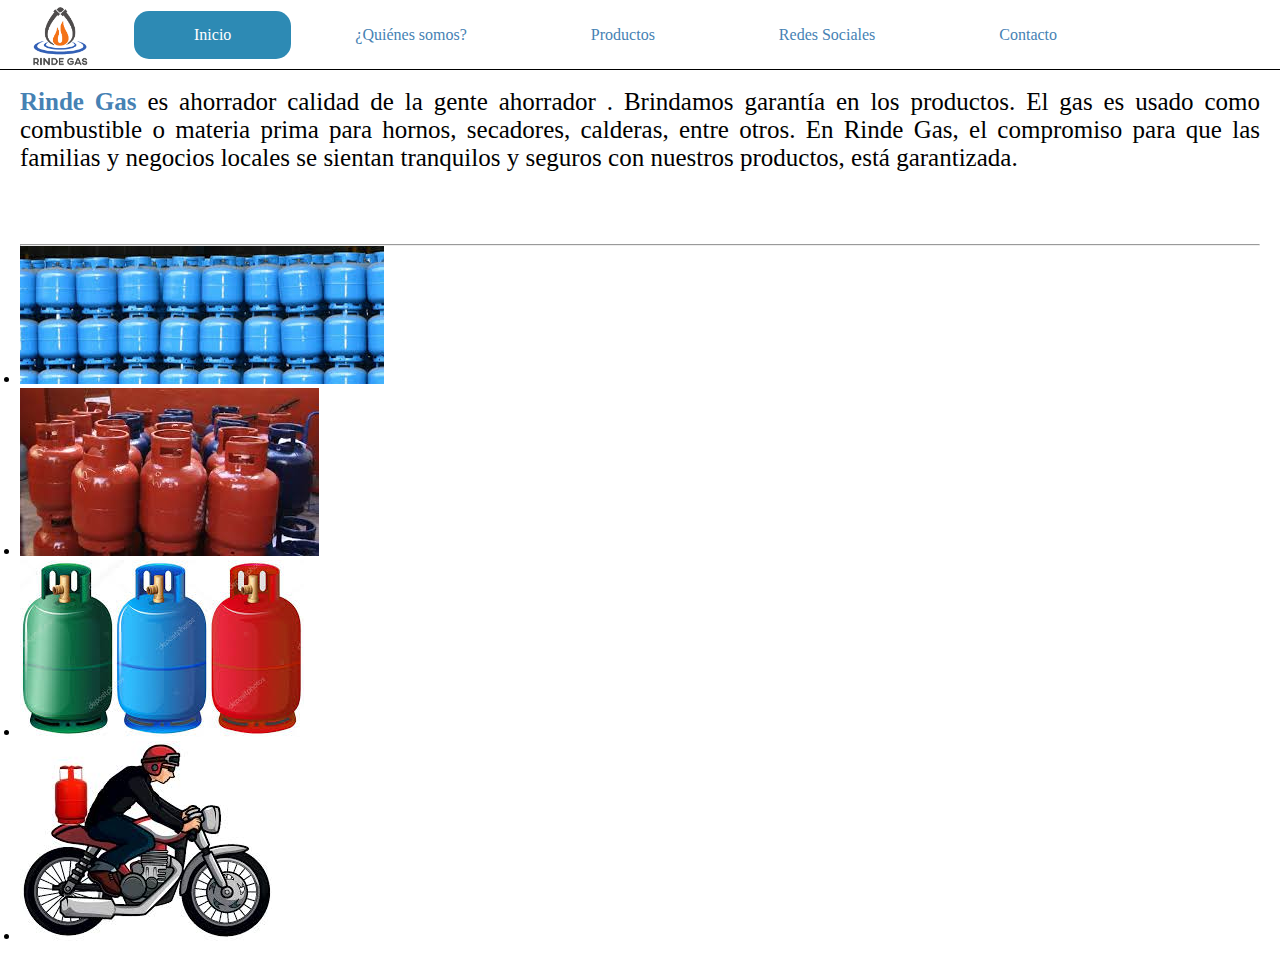
<file: index.html>
<!DOCTYPE html>
<html lang="en">

<head>
   <meta charset="UTF-8">
   <meta name="viewport" content="width=device-width, initial-scale=1.0">
   <title>RindeGas - Inicio</title>
   <link rel="stylesheet" href="assets/css/estilos.css">
   <link rel="stylesheet" href="assets/css/slippry.css">
</head>

<body>
   <header>
      <nav class="navegacion">
         <img src="assets/img/logo.png" class="logo">
         <ul class="menu">
            <li>
               <a href="index.html">
               </a>
            </li>
            <li class="menuActivo"><a href="index.html">Inicio</a></li>
            <li>
               <a href="quienessomos.html">¿Quiénes somos?</a>
               <ul class="submenu">
                  <li><a href="mision.html">Misión</a></li>
                  <li><a href="vision.html">Visión</a></li>
               </ul>
            </li>
            <li><a href="productos.html">Productos</a></li>
            <li><a href="redessociales.html">Redes Sociales</a></li>
            <li><a href="contacto.html">Contacto</a></li>
         </ul>
      </nav>
   </header>

   <br />

   <div class="cuerpo">
      <p style="text-align: justify; font-size: 25px;">
         <span style="color:steelblue; font-weight: bold;">Rinde Gas</span> es ahorrador calidad de la
         gente ahorrador . Brindamos garantía en los productos.
         El gas es usado como combustible o materia prima para hornos, secadores, calderas, entre otros. En Rinde Gas,
         el compromiso para que las familias y negocios locales se sientan tranquilos y seguros con nuestros productos,
         está garantizada.
      </p>
      <br />
      <br />
      <br />
      <br />
      <hr />
      <ul id="galeria">
         <li>
            <a href="#slide1"><img src="assets/img/1.jpeg" alt="Productos"></a>
         </li>
         <li>
            <a href="#slide2"><img src="assets/img/2.jpeg" alt="Calidad"></a>
         </li>
         <li>
            <a href="#slide3"><img src="assets/img/3.jpeg" alt="Variedad"></a>
         </li>
         <li>
            <a href="#slide4"><img src="assets/img/4.jpeg" alt="Delivery"></a>
         </li>
      </ul>
   </div>
   <br />
   <script src="https://code.jquery.com/jquery-3.1.1.min.js"
      integrity="sha256-hVVnYaiADRTO2PzUGmuLJr8BLUSjGIZsDYGmIJLv2b8=" crossorigin="anonymous"></script>
   <script src="assets/js/slippry.min.js"></script>
   <script>
      $(function () {
         var demo1 = $("#galeria").slippry();
      });
   </script>
</body>

</html>
</file>
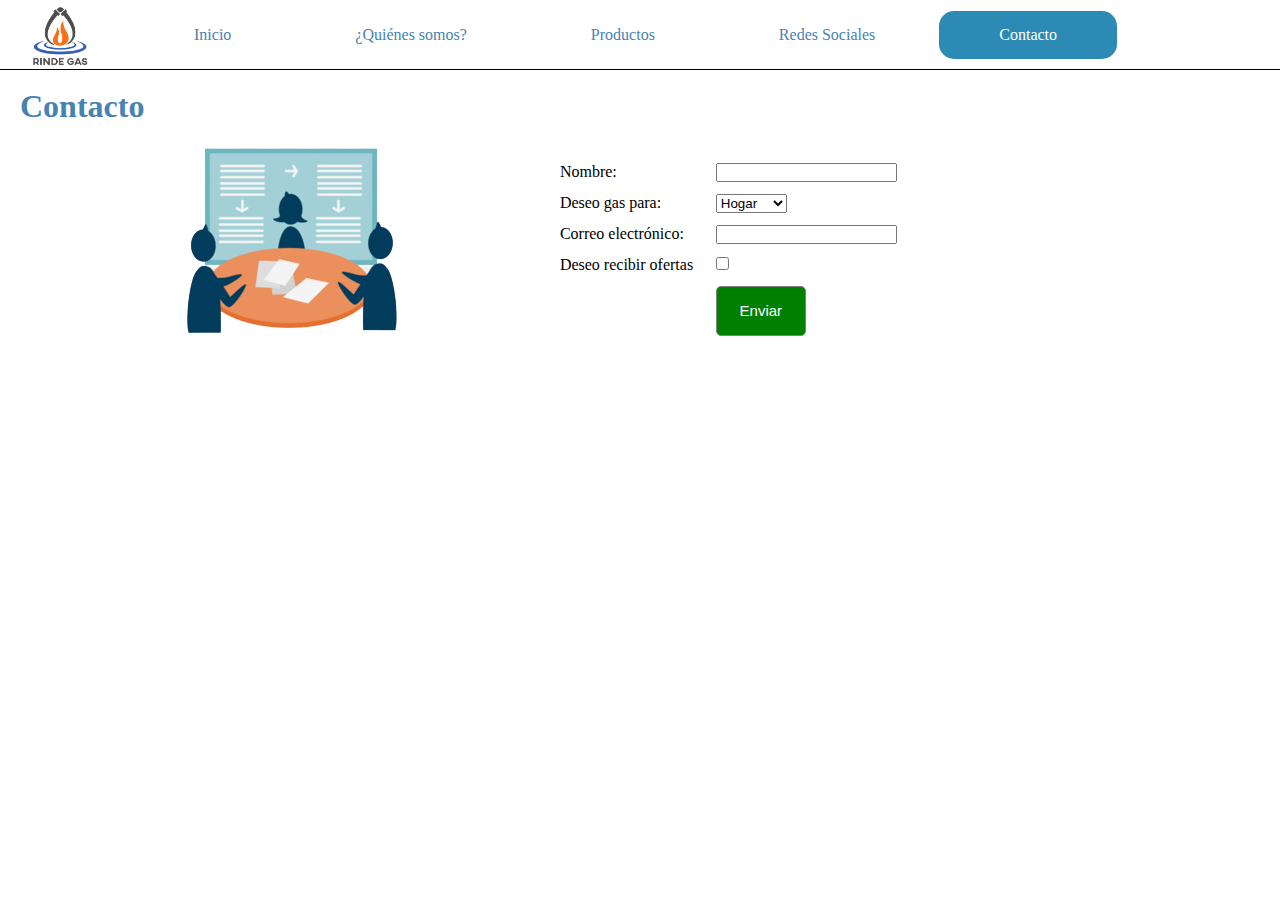
<file: contacto.html>
<!DOCTYPE html>
<html lang="en">

<head>
   <meta charset="UTF-8">
   <meta name="viewport" content="width=device-width, initial-scale=1.0">
   <title>RindeGas - Contacto</title>
   <link rel="stylesheet" href="assets/css/estilos.css">
   <script src="assets/js/registro.js"></script>
</head>

<body>
   <header>
      <nav class="navegacion">
         <img src="assets/img/logo.png" class="logo">
         <ul class="menu">
            <li>
               <a href="index.html">
               </a>
            </li>
            <li><a href="index.html">Inicio</a></li>
            <li>
               <a href="quienessomos.html">¿Quiénes somos?</a>
               <ul class="submenu">
                  <li><a href="mision.html">Misión</a></li>
                  <li><a href="vision.html">Visión</a></li>
               </ul>
            </li>
            <li><a href="productos.html">Productos</a></li>
            <li><a href="redessociales.html">Redes Sociales</a></li>
            <li class="menuActivo"><a href="contacto.html">Contacto</a></li>
         </ul>
      </nav>
   </header>

   <br />

   <div class="cuerpo">
      <h1><span style="color:steelblue; font-weight: bold;">Contacto</span></h1>
      <table style="width: 100%;">
         <tr>
            <td style="text-align: center;">
               <img src="assets/img/contacto.png">
            </td>
            <td>
               <table class="tabla">
                  <tr style="margin-bottom: 20px;">
                     <td><label style="margin-right: 30px;">Nombre: </label></td>
                     <td><input type="text" id="txtNombre"></td>
                  </tr>
                  <tr>
                     <td> <label style="margin-right: 30px;">Deseo gas para: </label></td>
                     <td>
                        <select id="cboGasPara">
                           <option value="Hogar">Hogar</option>
                           <option value="Negocio">Negocio</option>
                        </select>
                     </td>
                  </tr>
                  <tr>
                     <td><label style="margin-right: 30px;">Correo electrónico: </label></td>
                     <td><input type="text" id="txtCorreo"></td>
                  </tr>
                  <tr>
                     <td><label>Deseo recibir ofertas</label></td>
                     <td><input type="checkbox" id="chkRecibirOferta" style="margin-right: 10px;"></td>
                  </tr>
                  <tr>
                     <td>&nbsp;</td>
                     <td><button type="button" class="boton" onclick="registrar()">Enviar</button></td>
                  </tr>
               </table>
            </td>
         </tr>
      </table>
   </div>
</body>

</html>
</file>
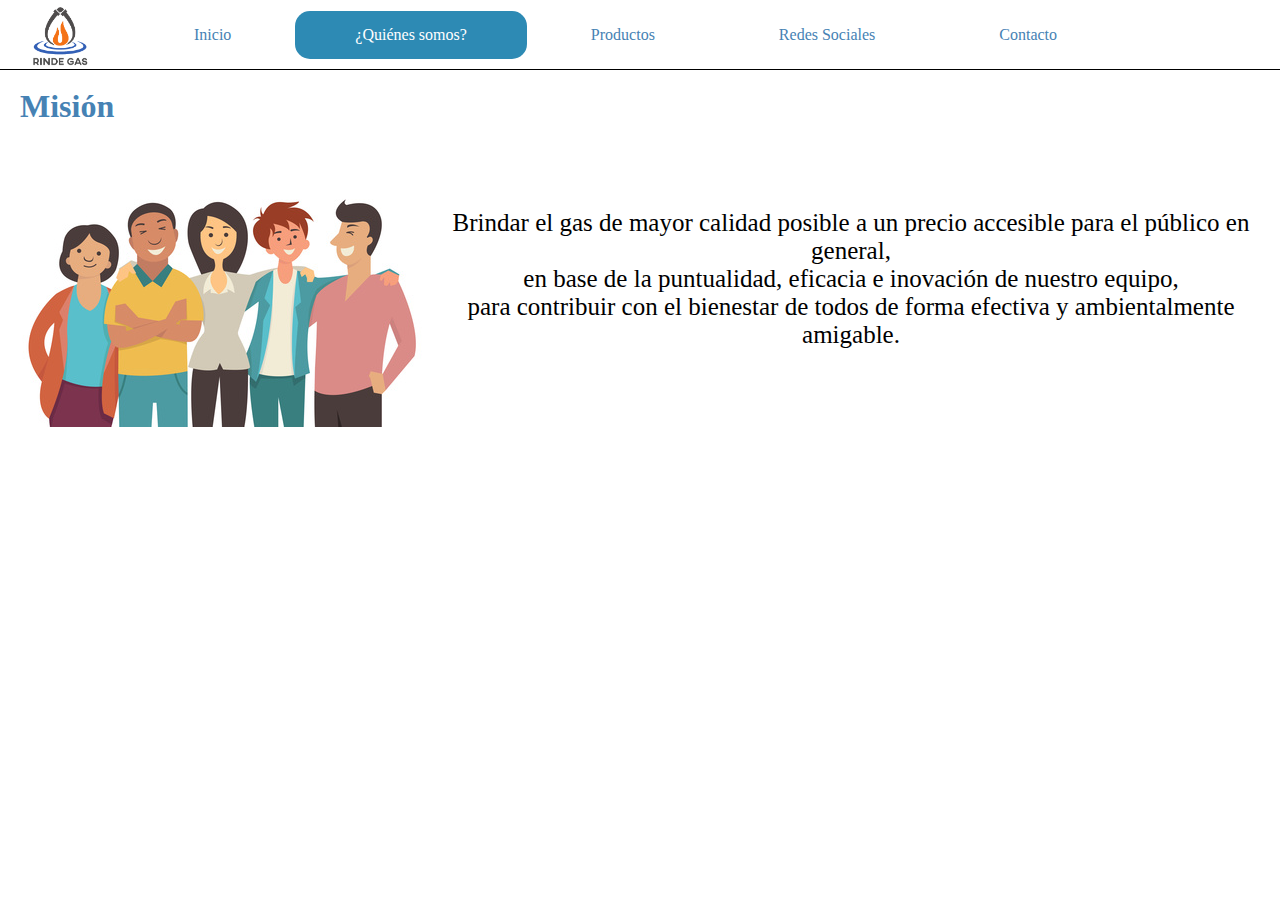
<file: mision.html>
<!DOCTYPE html>
<html lang="en">

<head>
   <meta charset="UTF-8">
   <meta name="viewport" content="width=device-width, initial-scale=1.0">
   <title>RindeGas - Misión</title>
   <link rel="stylesheet" href="assets/css/estilos.css">
</head>

<body>
   <header>
      <nav class="navegacion">
         <img src="assets/img/logo.png" class="logo">
         <ul class="menu">
            <li>
               <a href="index.html">
               </a>
            </li>
            <li><a href="index.html">Inicio</a></li>
            <li class="menuActivo">
               <a href="quienessomos.html">¿Quiénes somos?</a>
               <ul class="submenu">
                  <li class="subMenuActivo"><a href="mision.html">Misión</a></li>
                  <li><a href="vision.html">Visión</a></li>
               </ul>
            </li>
            <li><a href="productos.html">Productos</a></li>
            <li><a href="redessociales.html">Redes Sociales</a></li>
            <li><a href="contacto.html">Contacto</a></li>
         </ul>
      </nav>
   </header>

   <br />

   <div class="cuerpo">
      <h1><span style="color:steelblue; font-weight: bold;">Misión</span></h1>
      <table style="width: 100%;">
         <tr style="text-align: center;">
            <td>
               <img src="assets/img/mision.jpg">
            </td>
            <td>
               <p style="font-size: 25px; padding-left: 20px; text-align: center;">
                  Brindar el gas de mayor calidad posible a un precio accesible para el público en general,<br /> en
                  base de
                  la
                  puntualidad, eficacia e inovación de nuestro equipo,<br /> para contribuir con el bienestar de todos
                  de forma
                  efectiva
                  y ambientalmente amigable.
               </p>
            </td>
         </tr>
      </table>
   </div>

</body>

</html>
</file>
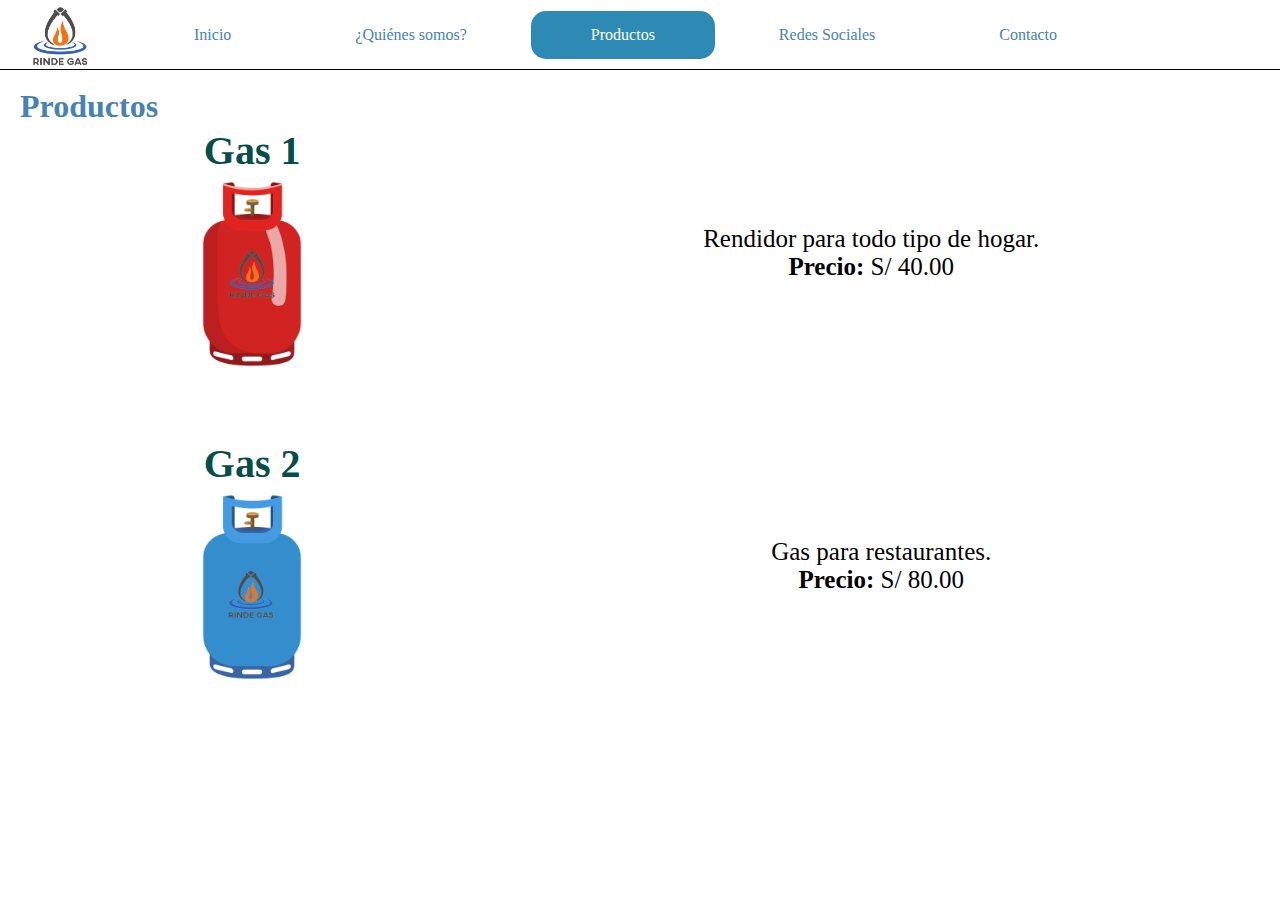
<file: productos.html>
<!DOCTYPE html>
<html lang="en">

<head>
   <meta charset="UTF-8">
   <meta name="viewport" content="width=device-width, initial-scale=1.0">
   <title>RindeGas - Productos</title>
   <link rel="stylesheet" href="assets/css/estilos.css">
</head>

<body>
   <header>
      <nav class="navegacion">
         <img src="assets/img/logo.png" class="logo">
         <ul class="menu">
            <li>
               <a href="index.html">
               </a>
            </li>
            <li><a href="index.html">Inicio</a></li>
            <li>
               <a href="quienessomos.html">¿Quiénes somos?</a>
               <ul class="submenu">
                  <li><a href="mision.html">Misión</a></li>
                  <li><a href="vision.html">Visión</a></li>
               </ul>
            </li>
            <li class="menuActivo"><a href="productos.html">Productos</a></li>
            <li><a href="redessociales.html">Redes Sociales</a></li>
            <li><a href="contacto.html">Contacto</a></li>
         </ul>
      </nav>
   </header>

   <br />

   <div class="cuerpo">
      <h1><span style="color:steelblue; font-weight: bold;">Productos</span></h1>
      <table style="width: 100%;">
         <tr style="text-align: center;">
            <td>
               <h4 style="font-size: 40px; font-weight: bold; color: rgb(7, 78, 75);">Gas 1</h4>
               <img src="assets/img/gas1.png" style="height: 200px;">
            </td>
            <td>
               <p style="font-size: 25px; text-align: center;">
                  Rendidor para todo tipo de hogar.<br />
                  <strong>Precio:</strong> S/ 40.00
               </p>
            </td>
         </tr>
         <tr><td>&nbsp;</td></tr>
         <tr><td>&nbsp;</td></tr>
         <tr><td>&nbsp;</td></tr>
         <tr style="text-align: center;">
            <td>
               <h4 style="font-size: 40px; font-weight: bold; color: rgb(7, 78, 75);;">Gas 2</h4>
               <img src="assets/img/gas2.png" style="height: 200px;">
            </td>
            <td>
               <p style="font-size: 25px; padding-left: 20px; text-align: center;">
                  Gas para restaurantes.<br />
                  <strong>Precio:</strong> S/ 80.00
               </p>
            </td>
         </tr>
      </table>
   </div>

</body>

</html>
</file>
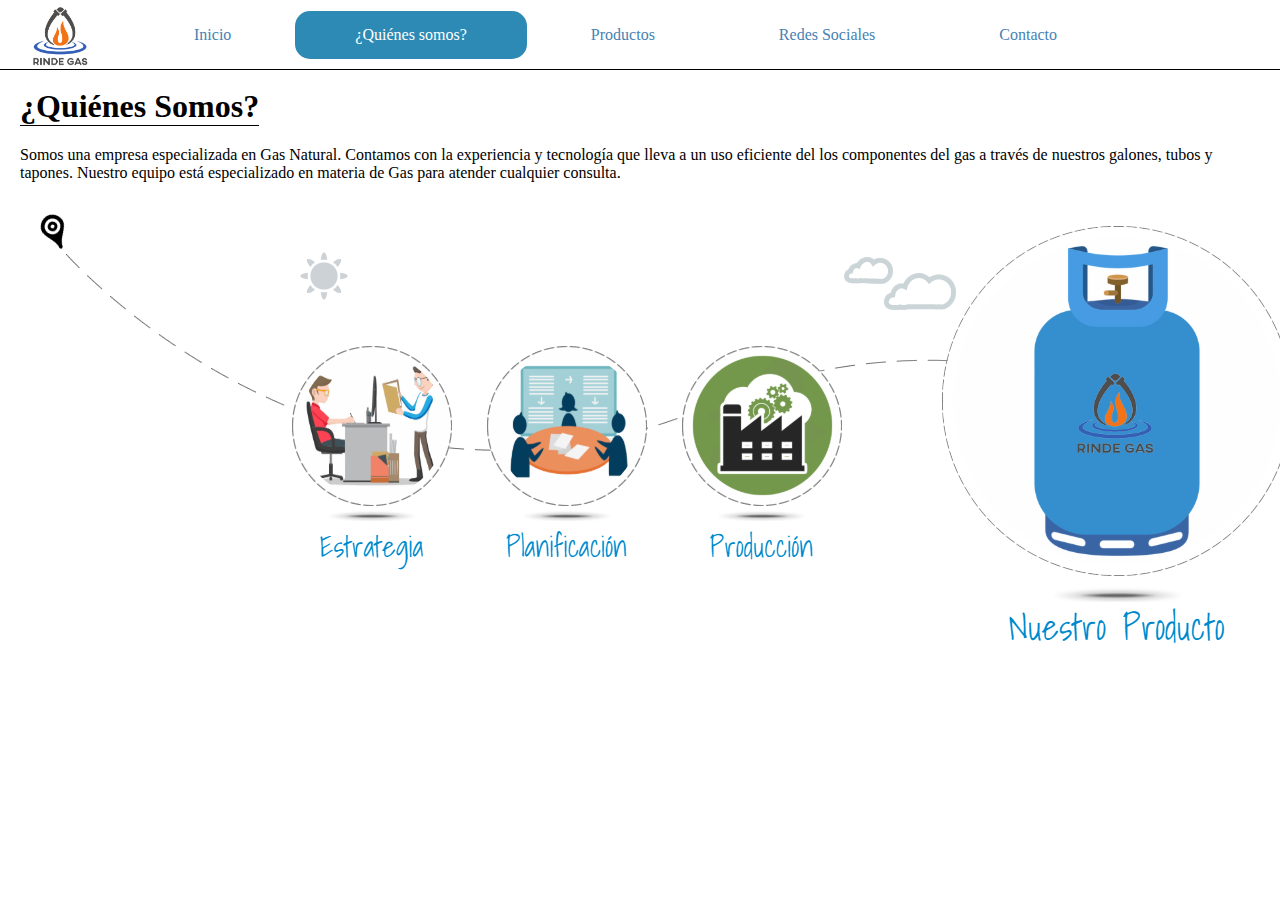
<file: quienessomos.html>
<!DOCTYPE html>
<html lang="en">

<head>
   <meta charset="UTF-8">
   <meta name="viewport" content="width=device-width, initial-scale=1.0">
   <title>RindeGas - ¿Quiénes Somos?</title>
   <link rel="stylesheet" href="assets/css/estilos.css">
</head>

<body>
   <header>
      <nav class="navegacion">
         <img src="assets/img/logo.png" class="logo">
         <ul class="menu">
            <li>
               <a href="index.html">
               </a>
            </li>
            <li><a href="index.html">Inicio</a></li>
            <li class="menuActivo">
               <a href="quienessomos.html">¿Quiénes somos?</a>
               <ul class="submenu">
                  <li><a href="mision.html">Misión</a></li>
                  <li><a href="vision.html">Visión</a></li>
               </ul>
            </li>
            <li><a href="productos.html">Productos</a></li>
            <li><a href="redessociales.html">Redes Sociales</a></li>
            <li><a href="contacto.html">Contacto</a></li>
         </ul>
      </nav>
   </header>

   <br />

   <div class="cuerpo">
      <h1 class="tituloCuerpo">¿Quiénes Somos?</h1>
      <p class="parrafo">
         Somos una empresa especializada en Gas Natural. Contamos con la experiencia y tecnología que lleva a un uso
         eficiente del los componentes del gas a través de nuestros galones, tubos y tapones. Nuestro equipo está
         especializado en materia de Gas para atender cualquier consulta.
      </p>

      <br/>
      <img src="assets/img/quienessomos.PNG">
   </div>

</body>

</html>
</file>
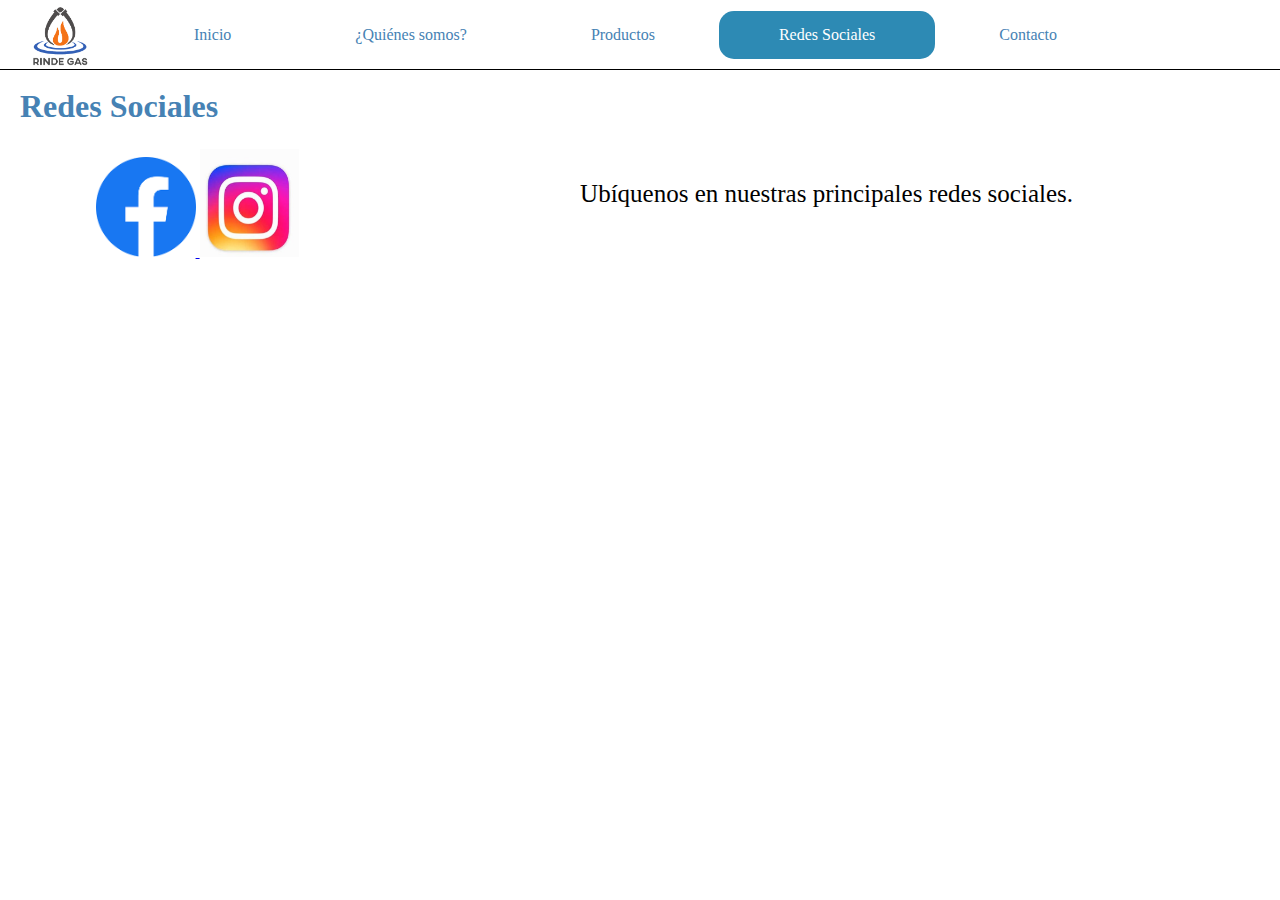
<file: redessociales.html>
<!DOCTYPE html>
<html lang="en">

<head>
   <meta charset="UTF-8">
   <meta name="viewport" content="width=device-width, initial-scale=1.0">
   <title>RindeGas - Redes Sociales</title>
   <link rel="stylesheet" href="assets/css/estilos.css">
</head>

<body>
   <header>
      <nav class="navegacion">
         <img src="assets/img/logo.png" class="logo">
         <ul class="menu">
            <li>
               <a href="index.html">
               </a>
            </li>
            <li><a href="index.html"><span>Inicio</span></a></li>
            <li>
               <a href="quienessomos.html"><span>¿Quiéne</span>s somos?</a>
               <ul class="submenu">
                  <li><a href="mision.html"><span>Misión</span></a></li>
                  <li><a href="vision.html"><span>Visión</span></a></li>
               </ul>
            </li>
            <li><a href="productos.html"><span>Productos</span></a></li>
            <li class="menuActivo"><a href="redessociales.html"><span>Redes Sociales</span></a></li>
            <li><a href="contacto.html"><span>Contacto</span></a></li>
         </ul>
      </nav>
   </header>

   <br />

   <div class="cuerpo">
      <h1><span style="color:steelblue; font-weight: bold;">Redes Sociales</span></h1>
      <table style="width: 100%;">
         <tr style="text-align: center;">
            <td style="text-align: center;">
               <a href="https://fb.com/rindegassac" target="_blank">
                  <img src="assets/img/facebook.png" height="100" width="100">
               </a>
               <a href="https://www.instagram.com/rindegassacig/" target="_blank">
                  <img src="assets/img/instagram.png" height="120" width="100" style="margin-top: 10px;">
               </a>
            </td>
            <td>
               <p style="font-size: 25px; padding-left: 20px; text-align: center;">
                  Ubíquenos en nuestras principales redes sociales.
               </p>
            </td>
         </tr>
      </table>
   </div>

</body>

</html>
</file>
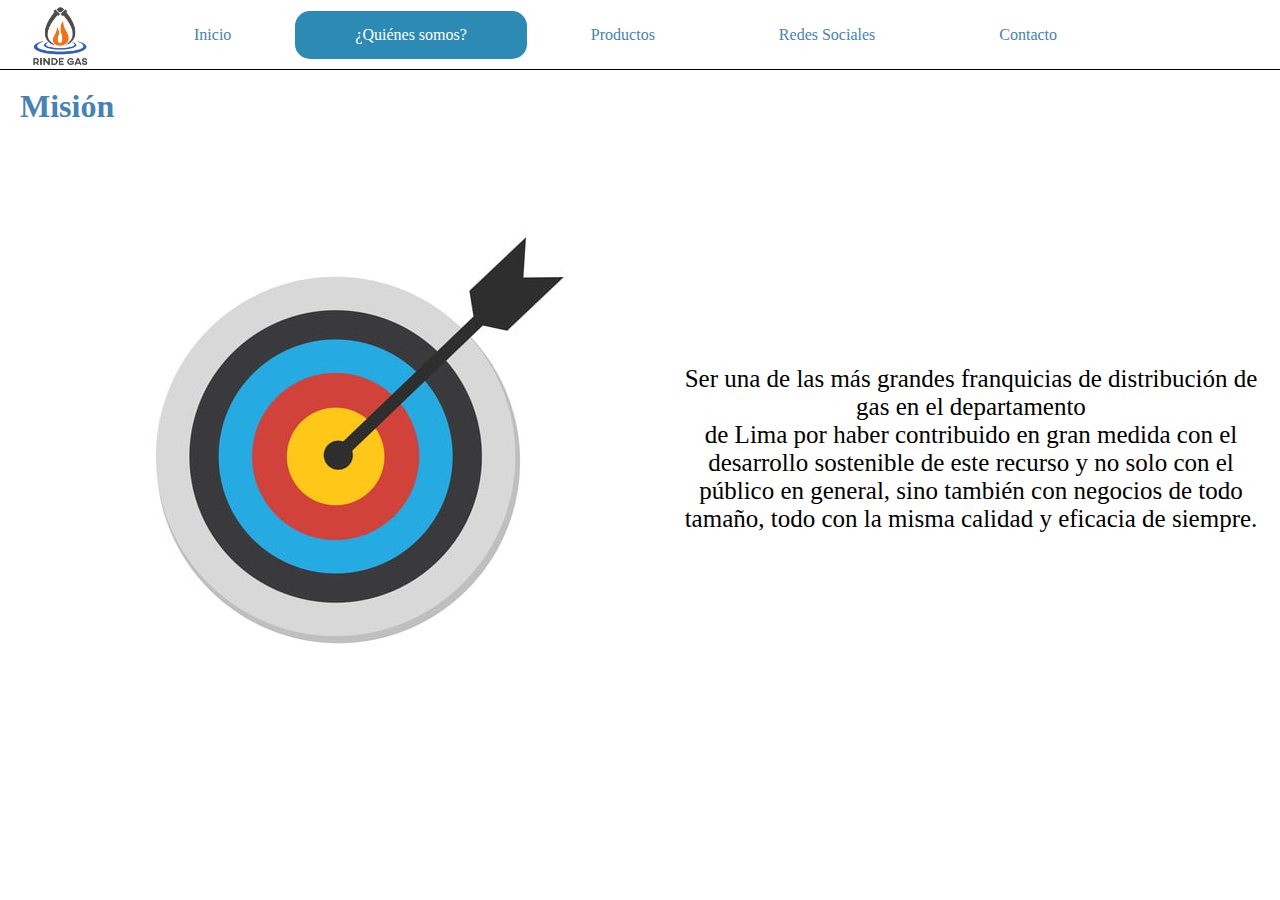
<file: vision.html>
<!DOCTYPE html>
<html lang="en">

<head>
   <meta charset="UTF-8">
   <meta name="viewport" content="width=device-width, initial-scale=1.0">
   <title>RindeGas - Visión</title>
   <link rel="stylesheet" href="assets/css/estilos.css">
</head>

<body>
   <header>
      <nav class="navegacion">
         <img src="assets/img/logo.png" class="logo">
         <ul class="menu">
            <li>
               <a href="index.html">
               </a>
            </li>
            <li><a href="index.html">Inicio</a></li>
            <li class="menuActivo">
               <a href="quienessomos.html">¿Quiénes somos?</a>
               <ul class="submenu">
                  <li><a href="mision.html">Misión</a></li>
                  <li class="subMenuActivo"><a href="vision.html">Visión</a></li>
               </ul>
            </li>
            <li><a href="productos.html">Productos</a></li>
            <li><a href="redessociales.html">Redes Sociales</a></li>
            <li><a href="contacto.html">Contacto</a></li>
         </ul>
      </nav>
   </header>

   <br />

   <div class="cuerpo">
      <h1><span style="color:steelblue; font-weight: bold;">Misión</span></h1>
      <table style="width: 100%;">
         <tr style="text-align: center;">
            <td>
               <img src="assets/img/vision.jpg">
            </td>
            <td>
               <p style="font-size: 25px; padding-left: 20px; text-align: center;">
                  Ser una de las más grandes franquicias de distribución de gas en el departamento <br />de Lima por
                  haber
                  contribuido en gran medida con el desarrollo sostenible de este recurso y no solo con el público en
                  general, sino también con negocios de todo tamaño, todo con la misma calidad y eficacia de siempre.
               </p>
            </td>
         </tr>
      </table>
   </div>

</body>

</html>
</file>
<file: assets/css/estilos.css>
* {
   margin: 0;
   padding: 0;
   -webkit-box-sizing: border-box;
   -moz-box-sizing: border-box;
   box-sizing: border-box;
}

.tabla>tbody>tr>td {
   padding-top: 5px;
   padding-bottom: 5px;
}

.boton {
   font-size: 15px;
   background-color: green;
   color: white;
   height: 50px;
   width: 90px;
   border: 1px solid gray;
   border-radius: 5px;
   cursor:pointer;
}

.boton:hover {
   background-color: seagreen;
}

.cuerpo {
   padding-left: 20px;
   padding-right: 20px;
   width: 100%;
}

.tituloCuerpo {
   font-family: 'Open sans';
   margin-bottom: 15px;
   display: inline-block;
   border-bottom: 1px solid black;
}

.parrafo {
   padding-top: 5px;
   font-family: 'Open sans';
}

.navegacion {
   width: 100%;
   /* margin: 10px auto; */
   /* background: #402c82; */
   border-bottom: 1px solid black;
}

.navegacion ul {
   list-style: none;
   padding: 10px;
}

.menu>li {
   position: relative;
   display: inline-block;
   border-radius: 15px;
}

.menu>li>a {
   display: block;
   padding: 15px 60px;
   color: steelblue;
   font-family: 'Open sans';
   text-decoration: none;
   top: 30px;
}

.menuActivo {
   background-color: #2d8ab4;
   color: white;
}

.menuActivo>a {
   color: white !important;
}

.logo {
   width: 60px;
   height: 60px;
   margin: 7px 40px 0 30px;
   padding: 0;
   position: absolute;
}

.menu li a:hover {
   color: white;
   background-color: steelblue;
   transition: all 0.3s;
   border-radius: 15px;
}

.menu li:hover .submenu {
   visibility: visible;
   opacity: 1;
   border-radius: 15px;
}

/* submenu */

.submenu {
   position: absolute;
   border: black solid 1px;
   background: #1d6e83;
   width: 140%;
   visibility: hidden;
   opacity: 0;
   transition: opacity .3s;
   border-radius: 15px;
}

.submenu li a {
   display: block;
   padding: 15px;
   color: #fff;
   font-family: 'Open sans';
   text-decoration: none;
}

.subMenuActivo {
   background-color: #2d8ab4;
   color: white;
   border-radius: 15px;
}

.subMenuActivo>a {
   color: white !important;
}
</file>
<file: assets/css/slippry.css>
/**
 *
 * slippry v1.4.0 - Responsive content slider for jQuery
 * http://slippry.com
 *
 * Authors: Lukas Jakob Hafner - @saftsaak
 *          Thomas Hurd - @SeenNotHurd
 *
 * Copyright 2016, booncon oy - http://booncon.com
 *
 *
 * Released under the MIT license - http://opensource.org/licenses/MIT
 */
/* kenBurns animations, very basic */
@-webkit-keyframes left-right {
  0% {
    -webkit-transform: translateY(-20%) translateX(-10%);
            transform: translateY(-20%) translateX(-10%); }
  100% {
    -webkit-transform: translateY(0%) translateX(10%);
            transform: translateY(0%) translateX(10%); } }
@-o-keyframes left-right {
  0% {
    -o-transform: translateY(-20%) translateX(-10%);
       transform: translateY(-20%) translateX(-10%); }
  100% {
    -o-transform: translateY(0%) translateX(10%);
       transform: translateY(0%) translateX(10%); } }
@keyframes left-right {
  0% {
    -webkit-transform: translateY(-20%) translateX(-10%);
         -o-transform: translateY(-20%) translateX(-10%);
            transform: translateY(-20%) translateX(-10%); }
  100% {
    -webkit-transform: translateY(0%) translateX(10%);
         -o-transform: translateY(0%) translateX(10%);
            transform: translateY(0%) translateX(10%); } }
@-webkit-keyframes right-left {
  0% {
    -webkit-transform: translateY(0%) translateX(10%);
            transform: translateY(0%) translateX(10%); }
  100% {
    -webkit-transform: translateY(-20%) translateX(-10%);
            transform: translateY(-20%) translateX(-10%); } }
@-o-keyframes right-left {
  0% {
    -o-transform: translateY(0%) translateX(10%);
       transform: translateY(0%) translateX(10%); }
  100% {
    -o-transform: translateY(-20%) translateX(-10%);
       transform: translateY(-20%) translateX(-10%); } }
@keyframes right-left {
  0% {
    -webkit-transform: translateY(0%) translateX(10%);
         -o-transform: translateY(0%) translateX(10%);
            transform: translateY(0%) translateX(10%); }
  100% {
    -webkit-transform: translateY(-20%) translateX(-10%);
         -o-transform: translateY(-20%) translateX(-10%);
            transform: translateY(-20%) translateX(-10%); } }
/* added to the original element calling slippry */
.sy-box.sy-loading {
  background: url("../img/sy-loader.gif") 50% 50% no-repeat;
  -webkit-background-size: 32px 32px;
          background-size: 32px;
  min-height: 40px; }
  .sy-box.sy-loading .sy-slides-wrap, .sy-box.sy-loading .sy-pager {
    visibility: hidden; }

/* element that wraps the slides */
.sy-slides-wrap {
  position: relative;
  height: 100%;
  width: 100%; }
  .sy-slides-wrap:hover .sy-controls {
    display: block; }

/* element that crops the visible area to the slides */
.sy-slides-crop {
  height: 100%;
  width: 100%;
  position: absolute;
  overflow: hidden; }

/* list containing the slides */
.sy-list {
  width: 100%;
  height: 100%;
  list-style: none;
  margin: 0;
  padding: 0;
  position: absolute; }
  .sy-list.horizontal {
    -webkit-transition: left ease;
         -o-transition: left ease;
            transition: left ease; }
  .sy-list.vertical {
    -webkit-transition: top ease;
         -o-transition: top ease;
            transition: top ease; }

/* single slide */
.sy-slide {
  position: absolute;
  width: 100%;
  z-index: 2; }
  .sy-slide.kenburns {
    width: 140%;
    left: -20%; }
    .sy-slide.kenburns.useCSS {
      -webkit-transition-property: opacity;
           -o-transition-property: opacity;
              transition-property: opacity; }
      .sy-slide.kenburns.useCSS.sy-ken:nth-child(1n) {
        -webkit-animation-name: left-right;
             -o-animation-name: left-right;
                animation-name: left-right;
        -webkit-animation-fill-mode: forwards;
             -o-animation-fill-mode: forwards;
                animation-fill-mode: forwards; }
      .sy-slide.kenburns.useCSS.sy-ken:nth-child(2n) {
        -webkit-animation-name: right-left;
             -o-animation-name: right-left;
                animation-name: right-left;
        -webkit-animation-fill-mode: forwards;
             -o-animation-fill-mode: forwards;
                animation-fill-mode: forwards; }
  .sy-slide.sy-active {
    z-index: 3; }
  .sy-slide > img {
    margin: 0;
    padding: 0;
    display: block;
    width: 100%;
    border: 0; }
  .sy-slide > a {
    margin: 0;
    padding: 0;
    display: block;
    width: 100%; }
    .sy-slide > a > img {
      margin: 0;
      padding: 0;
      display: block;
      width: 100%;
      border: 0; }

/* next/ prev buttons, with arrows and clickable area a lot larger than the visible buttons */
.sy-controls {
  display: none;
  list-style: none;
  height: 100%;
  width: 100%;
  position: absolute;
  padding: 0;
  margin: 0; }
  .sy-controls li {
    position: absolute;
    width: 10%;
    min-width: 4.2em;
    height: 100%;
    z-index: 33; }
    .sy-controls li.sy-prev {
      left: 0;
      top: 0; }
      .sy-controls li.sy-prev a:after {
        background-position: -5% 0; }
    .sy-controls li.sy-next {
      right: 0;
      top: 0; }
      .sy-controls li.sy-next a:after {
        background-position: 105% 0; }
    .sy-controls li a {
      position: relative;
      width: 100%;
      height: 100%;
      display: block;
      text-indent: -9999px; }
      .sy-controls li a:link, .sy-controls li a:visited {
        opacity: 0.4; }
      .sy-controls li a:hover, .sy-controls li a:focus {
        opacity: 0.8;
        outline: none; }
      .sy-controls li a:after {
        content: "";
        background-image: url("../img/arrows.svg");
        background-repeat: no-repeat;
        -webkit-background-size: cover;
                background-size: cover;
        text-align: center;
        text-indent: 0;
        line-height: 2.8em;
        color: #111;
        font-weight: 800;
        position: absolute;
        background-color: #fff;
        width: 2.8em;
        height: 2.8em;
        left: 50%;
        top: 50%;
        margin-top: -1.4em;
        margin-left: -1.4em;
        border-radius: 50%; }
  @media only screen and (max-device-width: 600px) {
    .sy-controls {
      display: block; }
      .sy-controls li {
        min-width: 2.1em; }
        .sy-controls li a:after {
          width: 1.4em;
          height: 1.4em;
          margin-top: -0.7em;
          margin-left: -0.7em; } }

/* captions, styled fo the overlay variant */
.sy-caption-wrap {
  position: absolute;
  bottom: 2em;
  z-index: 12;
  left: 50%; }
  .sy-caption-wrap .sy-caption {
    position: relative;
    left: -50%;
    background-color: rgba(0, 0, 0, 0.54);
    color: #fff;
    padding: 0.4em 1em;
    border-radius: 1.2em; }
    .sy-caption-wrap .sy-caption a:link, .sy-caption-wrap .sy-caption a:visited {
      color: #e24b70;
      font-weight: 600;
      text-decoration: none; }
    .sy-caption-wrap .sy-caption a:hover, .sy-caption-wrap .sy-caption a:focus {
      text-decoration: underline; }
  @media only screen and (max-device-width: 600px), screen and (max-width: 600px) {
    .sy-caption-wrap {
      left: 0;
      bottom: 0.4em; }
      .sy-caption-wrap .sy-caption {
        left: 0;
        padding: 0.2em 0.4em;
        font-size: 0.92em;
        border-radius: 0; } }

/* pager bubbles */
.sy-pager {
  clear: both;
  display: block;
  width: 100%;
  margin: 1em 0 0;
  padding: 0;
  list-style: none;
  text-align: center; }
  .sy-pager li {
    display: inline-block;
    width: 1.2em;
    height: 1.2em;
    margin: 0 1em 0 0;
    border-radius: 50%; }
    .sy-pager li.sy-active a {
      background-color: #e24b70; }
    .sy-pager li a {
      width: 100%;
      height: 100%;
      display: block;
      background-color: #ccc;
      text-indent: -9999px;
      -webkit-background-size: 2em 2em;
              background-size: 2em;
      border-radius: 50%; }
      .sy-pager li a:link, .sy-pager li a:visited {
        opacity: 1.0; }
      .sy-pager li a:hover, .sy-pager li a:focus {
        opacity: 0.6; }

/* element to "keep/ fill" the space of the content, gets intrinsic height via js */
.sy-filler {
  width: 100%; }
  .sy-filler.ready {
    -webkit-transition: padding 600ms ease;
         -o-transition: padding 600ms ease;
            transition: padding 600ms ease; }
</file>
